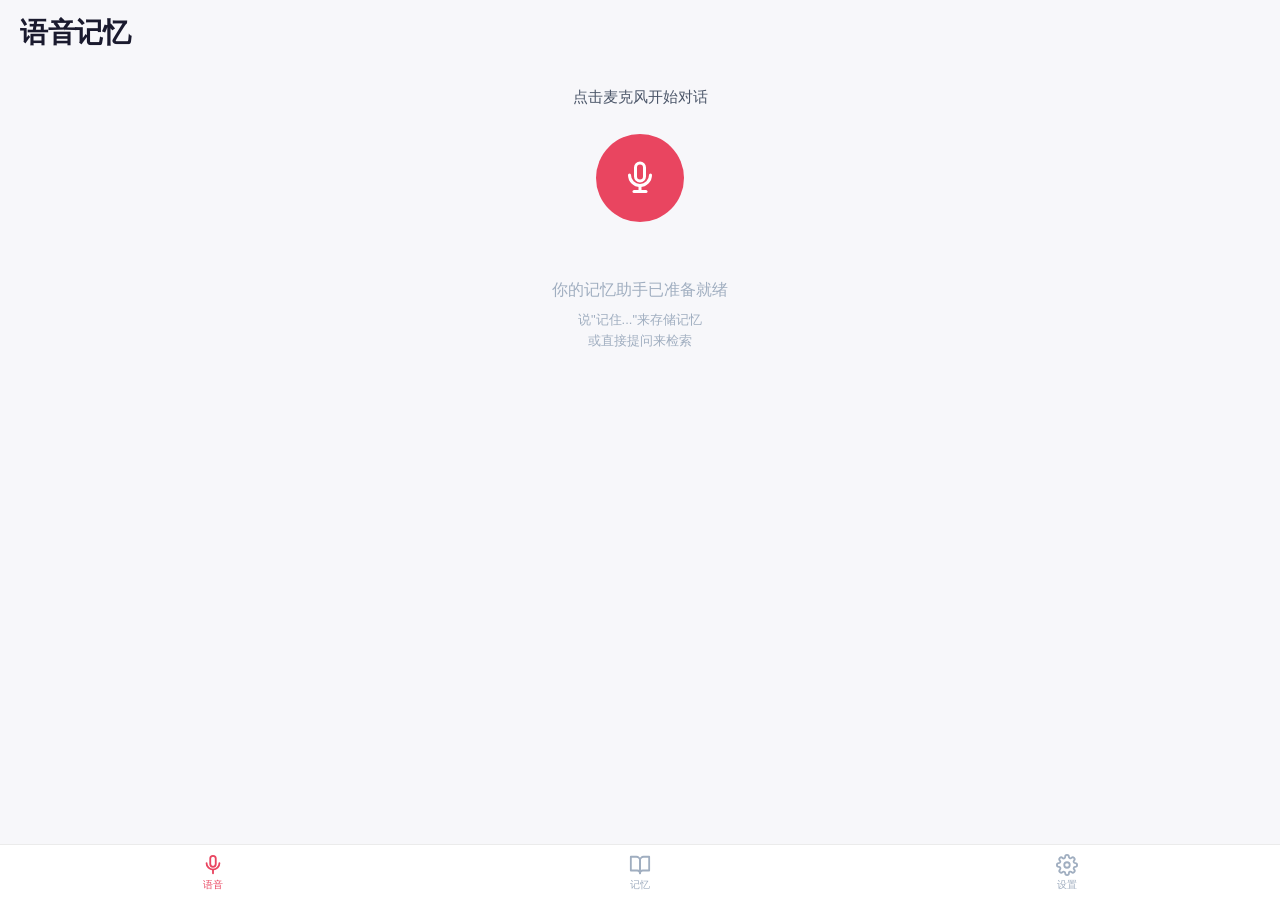
<file: index.html>
<!DOCTYPE html>
<html lang="zh-CN">
<head>
  <meta charset="UTF-8">
  <meta name="viewport" content="width=device-width, initial-scale=1.0, viewport-fit=cover, maximum-scale=1.0, user-scalable=no">

  <!-- PWA -->
  <link rel="manifest" href="manifest.json">
  <meta name="theme-color" content="#1a1a2e">

  <!-- iOS Safari PWA -->
  <meta name="apple-mobile-web-app-capable" content="yes">
  <meta name="apple-mobile-web-app-status-bar-style" content="black-translucent">
  <meta name="apple-mobile-web-app-title" content="记忆助手">
  <link rel="apple-touch-icon" href="icons/apple-touch-icon.png">

  <link rel="stylesheet" href="styles.css">
  <title>语音记忆助手</title>
</head>
<body>
  <div id="app">
    <!-- iOS 状态栏占位 -->
    <div class="status-bar-spacer"></div>

    <!-- ========== 语音主页 ========== -->
    <section id="view-voice" class="view active">
      <header class="view-header">
        <h1>语音记忆</h1>
      </header>

      <div class="voice-container">
        <!-- 状态指示 -->
        <div id="voice-status" class="voice-status">点击麦克风开始对话</div>

        <!-- 麦克风按钮 -->
        <button id="mic-btn" class="mic-button" aria-label="录音">
          <svg class="mic-icon" viewBox="0 0 24 24" fill="none" stroke="currentColor" stroke-width="2" stroke-linecap="round" stroke-linejoin="round">
            <rect x="9" y="2" width="6" height="12" rx="3"/>
            <path d="M5 10a7 7 0 0 0 14 0"/>
            <line x1="12" y1="17" x2="12" y2="21"/>
            <line x1="8" y1="21" x2="16" y2="21"/>
          </svg>
          <div class="mic-pulse"></div>
          <div class="mic-pulse mic-pulse-2"></div>
        </button>

        <!-- 对话区域 -->
        <div id="conversation" class="conversation">
          <div class="conversation-placeholder">
            <p>你的记忆助手已准备就绪</p>
            <p class="hint">说"记住..."来存储记忆<br>或直接提问来检索</p>
          </div>
        </div>
      </div>
    </section>

    <!-- ========== 记忆列表页 ========== -->
    <section id="view-memories" class="view">
      <header class="view-header">
        <h1>我的记忆</h1>
        <button id="add-memory-btn" class="header-btn" aria-label="添加记忆">
          <svg viewBox="0 0 24 24" fill="none" stroke="currentColor" stroke-width="2">
            <line x1="12" y1="5" x2="12" y2="19"/>
            <line x1="5" y1="12" x2="19" y2="12"/>
          </svg>
        </button>
      </header>

      <!-- 搜索栏 -->
      <div class="search-bar">
        <svg class="search-icon" viewBox="0 0 24 24" fill="none" stroke="currentColor" stroke-width="2">
          <circle cx="11" cy="11" r="8"/>
          <line x1="21" y1="21" x2="16.65" y2="16.65"/>
        </svg>
        <input type="text" id="search-input" placeholder="搜索记忆..." autocomplete="off">
      </div>

      <!-- 类别筛选 -->
      <div class="category-tabs">
        <button class="cat-tab active" data-category="all">全部</button>
        <button class="cat-tab" data-category="对话">对话</button>
        <button class="cat-tab" data-category="工作">工作</button>
        <button class="cat-tab" data-category="思考">思考</button>
        <button class="cat-tab" data-category="哲思">哲思</button>
        <button class="cat-tab" data-category="笔记">笔记</button>
      </div>

      <!-- 记忆列表 -->
      <div id="memory-list" class="memory-list">
        <div class="empty-state">
          <p>还没有记忆</p>
          <p class="hint">去语音页面说点什么吧</p>
        </div>
      </div>
    </section>

    <!-- ========== 设置页 ========== -->
    <section id="view-settings" class="view">
      <header class="view-header">
        <h1>设置</h1>
      </header>

      <div class="settings-content">
        <!-- API Keys -->
        <div class="settings-group">
          <h2 class="settings-title">API 密钥</h2>

          <div class="setting-item">
            <label for="openai-key">OpenAI API Key</label>
            <p class="setting-desc">用于语音转文字 (Whisper)</p>
            <div class="key-input-wrapper">
              <input type="password" id="openai-key" placeholder="sk-..." autocomplete="off">
              <button class="toggle-key-btn" data-target="openai-key" aria-label="显示/隐藏">
                <svg viewBox="0 0 24 24" fill="none" stroke="currentColor" stroke-width="2">
                  <path d="M1 12s4-8 11-8 11 8 11 8-4 8-11 8-11-8-11-8z"/>
                  <circle cx="12" cy="12" r="3"/>
                </svg>
              </button>
            </div>
          </div>

          <div class="setting-item">
            <label for="anthropic-key">Anthropic API Key</label>
            <p class="setting-desc">用于 Claude 智能检索</p>
            <div class="key-input-wrapper">
              <input type="password" id="anthropic-key" placeholder="sk-ant-..." autocomplete="off">
              <button class="toggle-key-btn" data-target="anthropic-key" aria-label="显示/隐藏">
                <svg viewBox="0 0 24 24" fill="none" stroke="currentColor" stroke-width="2">
                  <path d="M1 12s4-8 11-8 11 8 11 8-4 8-11 8-11-8-11-8z"/>
                  <circle cx="12" cy="12" r="3"/>
                </svg>
              </button>
            </div>
          </div>

          <button id="save-keys-btn" class="primary-btn">保存密钥</button>

          <div class="api-guide">
            <h3>如何获取 API Key？</h3>
            <div class="guide-step">
              <strong>OpenAI：</strong>访问
              <a href="https://platform.openai.com/api-keys" target="_blank" rel="noopener">platform.openai.com/api-keys</a>
              → 创建新的 API Key
            </div>
            <div class="guide-step">
              <strong>Anthropic：</strong>访问
              <a href="https://console.anthropic.com/settings/keys" target="_blank" rel="noopener">console.anthropic.com</a>
              → Settings → API Keys → Create Key
            </div>
          </div>
        </div>

        <!-- 语音设置 -->
        <div class="settings-group">
          <h2 class="settings-title">语音设置</h2>
          <div class="setting-item">
            <label for="voice-select">朗读语音</label>
            <select id="voice-select">
              <option value="">系统默认</option>
            </select>
          </div>
          <div class="setting-item">
            <label>自动朗读回复</label>
            <label class="switch">
              <input type="checkbox" id="auto-speak" checked>
              <span class="switch-slider"></span>
            </label>
          </div>
        </div>

        <!-- 主题 -->
        <div class="settings-group">
          <h2 class="settings-title">外观</h2>
          <div class="setting-item">
            <label for="theme-select">主题</label>
            <select id="theme-select">
              <option value="auto">跟随系统</option>
              <option value="dark">深色</option>
              <option value="light">浅色</option>
            </select>
          </div>
        </div>

        <!-- 数据管理 -->
        <div class="settings-group">
          <h2 class="settings-title">数据管理</h2>
          <div class="setting-item">
            <label id="memory-count">已存储 0 条记忆</label>
            <p class="setting-desc" id="storage-info"></p>
          </div>
          <div class="data-buttons">
            <button id="export-btn" class="secondary-btn">导出记忆</button>
            <button id="import-btn" class="secondary-btn">导入记忆</button>
          </div>
          <input type="file" id="import-file" accept=".json" hidden>
        </div>

        <!-- 版本信息 -->
        <div class="settings-group">
          <p class="version-info">语音记忆助手 v1.0.0</p>
        </div>
      </div>
    </section>

    <!-- ========== 底部 Tab 栏 ========== -->
    <nav id="tab-bar">
      <button class="tab active" data-view="voice" aria-label="语音">
        <svg viewBox="0 0 24 24" fill="none" stroke="currentColor" stroke-width="2" stroke-linecap="round" stroke-linejoin="round">
          <rect x="9" y="2" width="6" height="12" rx="3"/>
          <path d="M5 10a7 7 0 0 0 14 0"/>
          <line x1="12" y1="17" x2="12" y2="21"/>
        </svg>
        <span>语音</span>
      </button>
      <button class="tab" data-view="memories" aria-label="记忆">
        <svg viewBox="0 0 24 24" fill="none" stroke="currentColor" stroke-width="2" stroke-linecap="round" stroke-linejoin="round">
          <path d="M2 3h6a4 4 0 0 1 4 4v14a3 3 0 0 0-3-3H2z"/>
          <path d="M22 3h-6a4 4 0 0 0-4 4v14a3 3 0 0 1 3-3h7z"/>
        </svg>
        <span>记忆</span>
      </button>
      <button class="tab" data-view="settings" aria-label="设置">
        <svg viewBox="0 0 24 24" fill="none" stroke="currentColor" stroke-width="2" stroke-linecap="round" stroke-linejoin="round">
          <circle cx="12" cy="12" r="3"/>
          <path d="M19.4 15a1.65 1.65 0 0 0 .33 1.82l.06.06a2 2 0 0 1-2.83 2.83l-.06-.06a1.65 1.65 0 0 0-1.82-.33 1.65 1.65 0 0 0-1 1.51V21a2 2 0 0 1-4 0v-.09A1.65 1.65 0 0 0 9 19.4a1.65 1.65 0 0 0-1.82.33l-.06.06a2 2 0 0 1-2.83-2.83l.06-.06A1.65 1.65 0 0 0 4.68 15a1.65 1.65 0 0 0-1.51-1H3a2 2 0 0 1 0-4h.09A1.65 1.65 0 0 0 4.6 9a1.65 1.65 0 0 0-.33-1.82l-.06-.06a2 2 0 0 1 2.83-2.83l.06.06A1.65 1.65 0 0 0 9 4.68a1.65 1.65 0 0 0 1-1.51V3a2 2 0 0 1 4 0v.09a1.65 1.65 0 0 0 1 1.51 1.65 1.65 0 0 0 1.82-.33l.06-.06a2 2 0 0 1 2.83 2.83l-.06.06A1.65 1.65 0 0 0 19.4 9a1.65 1.65 0 0 0 1.51 1H21a2 2 0 0 1 0 4h-.09a1.65 1.65 0 0 0-1.51 1z"/>
        </svg>
        <span>设置</span>
      </button>
    </nav>

    <!-- ========== iOS 安装引导 ========== -->
    <div id="install-prompt" class="overlay hidden">
      <div class="install-card">
        <h2>添加到主屏幕</h2>
        <p>将此应用添加到主屏幕，获得更好的体验</p>
        <div class="install-steps">
          <div class="install-step">
            <span class="step-num">1</span>
            <span>点击 Safari 底部的 <strong>分享按钮</strong>
              <svg class="inline-icon" viewBox="0 0 24 24" fill="none" stroke="currentColor" stroke-width="2">
                <path d="M4 12v8a2 2 0 0 0 2 2h12a2 2 0 0 0 2-2v-8"/>
                <polyline points="16 6 12 2 8 6"/>
                <line x1="12" y1="2" x2="12" y2="15"/>
              </svg>
            </span>
          </div>
          <div class="install-step">
            <span class="step-num">2</span>
            <span>向下滚动，选择 <strong>"添加到主屏幕"</strong></span>
          </div>
          <div class="install-step">
            <span class="step-num">3</span>
            <span>点击右上角 <strong>"添加"</strong></span>
          </div>
        </div>
        <button id="dismiss-install" class="primary-btn">我知道了</button>
      </div>
    </div>

    <!-- ========== 添加记忆弹窗 ========== -->
    <div id="add-memory-modal" class="overlay hidden">
      <div class="modal-card">
        <h2>添加记忆</h2>
        <textarea id="new-memory-text" placeholder="写下你想记住的内容..." rows="4"></textarea>
        <div class="category-select">
          <label>类别：</label>
          <select id="new-memory-category">
            <option value="笔记">笔记</option>
            <option value="对话">对话</option>
            <option value="工作">工作</option>
            <option value="思考">思考</option>
            <option value="哲思">哲思</option>
          </select>
        </div>
        <div class="modal-actions">
          <button id="cancel-add-memory" class="secondary-btn">取消</button>
          <button id="confirm-add-memory" class="primary-btn">保存</button>
        </div>
      </div>
    </div>

    <!-- ========== 记忆详情弹窗 ========== -->
    <div id="memory-detail-modal" class="overlay hidden">
      <div class="modal-card">
        <div class="detail-header">
          <h2 id="detail-category" class="category-badge"></h2>
          <span id="detail-date" class="detail-date"></span>
        </div>
        <p id="detail-content" class="detail-content"></p>
        <div class="modal-actions">
          <button id="delete-memory-btn" class="danger-btn">删除</button>
          <button id="close-detail-btn" class="secondary-btn">关闭</button>
        </div>
      </div>
    </div>

    <!-- ========== Toast 通知 ========== -->
    <div id="toast" class="toast hidden"></div>
  </div>

  <script src="app.js"></script>
</body>
</html>
</file>
<file: styles.css>
/* ==========================================
   语音记忆助手 - 样式表
   ========================================== */

/* ---------- CSS 变量 / 主题 ---------- */
:root {
  --bg-primary: #1a1a2e;
  --bg-secondary: #16213e;
  --bg-card: #0f3460;
  --text-primary: #e8e8e8;
  --text-secondary: #a0aec0;
  --text-hint: #718096;
  --accent: #e94560;
  --accent-glow: rgba(233, 69, 96, 0.4);
  --accent-dim: rgba(233, 69, 96, 0.15);
  --border: rgba(255, 255, 255, 0.08);
  --shadow: rgba(0, 0, 0, 0.3);
  --radius: 14px;
  --radius-sm: 8px;
  --safe-top: env(safe-area-inset-top, 0px);
  --safe-bottom: env(safe-area-inset-bottom, 0px);
  --tab-height: 56px;
  color-scheme: dark;
}

/* 浅色主题 */
[data-theme="light"] {
  --bg-primary: #f7f7fa;
  --bg-secondary: #ffffff;
  --bg-card: #eef0f5;
  --text-primary: #1a1a2e;
  --text-secondary: #4a5568;
  --text-hint: #a0aec0;
  --border: rgba(0, 0, 0, 0.08);
  --shadow: rgba(0, 0, 0, 0.08);
  color-scheme: light;
}

@media (prefers-color-scheme: light) {
  :root:not([data-theme="dark"]) {
    --bg-primary: #f7f7fa;
    --bg-secondary: #ffffff;
    --bg-card: #eef0f5;
    --text-primary: #1a1a2e;
    --text-secondary: #4a5568;
    --text-hint: #a0aec0;
    --border: rgba(0, 0, 0, 0.08);
    --shadow: rgba(0, 0, 0, 0.08);
    color-scheme: light;
  }
}

/* ---------- 基础重置 ---------- */
*, *::before, *::after {
  box-sizing: border-box;
  margin: 0;
  padding: 0;
}

html {
  height: 100%;
  overflow: hidden;
}

body {
  height: 100%;
  font-family: -apple-system, BlinkMacSystemFont, "SF Pro Text", "Helvetica Neue", sans-serif;
  font-size: 16px;
  line-height: 1.5;
  background: var(--bg-primary);
  color: var(--text-primary);
  -webkit-font-smoothing: antialiased;
  -webkit-user-select: none;
  user-select: none;
  -webkit-tap-highlight-color: transparent;
  -webkit-touch-callout: none;
  overscroll-behavior: none;
  overflow: hidden;
}

a {
  color: var(--accent);
  text-decoration: none;
}

/* ---------- App 容器 ---------- */
#app {
  height: 100%;
  display: flex;
  flex-direction: column;
  position: relative;
  overflow: hidden;
}

.status-bar-spacer {
  min-height: var(--safe-top);
  background: var(--bg-primary);
  flex-shrink: 0;
}

/* ---------- 视图系统 ---------- */
.view {
  display: none;
  flex-direction: column;
  flex: 1;
  overflow: hidden;
  padding-bottom: calc(var(--tab-height) + var(--safe-bottom));
}

.view.active {
  display: flex;
}

.view-header {
  display: flex;
  align-items: center;
  justify-content: space-between;
  padding: 12px 20px;
  flex-shrink: 0;
}

.view-header h1 {
  font-size: 28px;
  font-weight: 700;
  letter-spacing: -0.5px;
}

.header-btn {
  width: 36px;
  height: 36px;
  border: none;
  background: var(--bg-card);
  border-radius: 50%;
  color: var(--text-primary);
  cursor: pointer;
  display: flex;
  align-items: center;
  justify-content: center;
}

.header-btn svg {
  width: 20px;
  height: 20px;
}

/* ---------- 语音页面 ---------- */
.voice-container {
  flex: 1;
  display: flex;
  flex-direction: column;
  align-items: center;
  padding: 20px;
  overflow: hidden;
}

.voice-status {
  font-size: 15px;
  color: var(--text-secondary);
  margin-bottom: 24px;
  transition: color 0.3s;
  text-align: center;
  min-height: 24px;
}

.voice-status.listening {
  color: var(--accent);
  font-weight: 500;
}

.voice-status.processing {
  color: var(--text-hint);
}

/* ---------- 麦克风按钮 ---------- */
.mic-button {
  width: 88px;
  height: 88px;
  border-radius: 50%;
  border: none;
  background: var(--accent);
  color: white;
  cursor: pointer;
  position: relative;
  display: flex;
  align-items: center;
  justify-content: center;
  transition: transform 0.15s ease, box-shadow 0.3s ease;
  flex-shrink: 0;
  margin-bottom: 24px;
  z-index: 1;
}

.mic-button:active {
  transform: scale(0.92);
}

.mic-icon {
  width: 36px;
  height: 36px;
  position: relative;
  z-index: 2;
}

.mic-pulse {
  position: absolute;
  top: 0;
  left: 0;
  right: 0;
  bottom: 0;
  border-radius: 50%;
  border: 2px solid var(--accent);
  opacity: 0;
  pointer-events: none;
}

.mic-button.recording .mic-pulse {
  animation: pulse-ring 1.8s ease-out infinite;
}

.mic-button.recording .mic-pulse-2 {
  animation-delay: 0.6s;
}

@keyframes pulse-ring {
  0% {
    transform: scale(1);
    opacity: 0.6;
  }
  100% {
    transform: scale(2);
    opacity: 0;
  }
}

.mic-button.recording {
  box-shadow: 0 0 0 0 var(--accent-glow);
  animation: pulse-glow 1.8s ease-in-out infinite;
}

@keyframes pulse-glow {
  0%, 100% { box-shadow: 0 0 20px 4px var(--accent-glow); }
  50% { box-shadow: 0 0 40px 12px var(--accent-glow); }
}

.mic-button.processing {
  background: var(--text-hint);
  pointer-events: none;
}

/* ---------- 对话区域 ---------- */
.conversation {
  flex: 1;
  width: 100%;
  max-width: 500px;
  overflow-y: auto;
  -webkit-overflow-scrolling: touch;
  padding: 0 4px;
}

.conversation-placeholder {
  text-align: center;
  color: var(--text-hint);
  padding-top: 32px;
}

.conversation-placeholder p {
  margin-bottom: 8px;
}

.hint {
  font-size: 13px;
  color: var(--text-hint);
  line-height: 1.6;
}

.chat-bubble {
  padding: 12px 16px;
  border-radius: var(--radius);
  margin-bottom: 10px;
  font-size: 15px;
  line-height: 1.6;
  word-wrap: break-word;
  animation: bubble-in 0.25s ease-out;
}

@keyframes bubble-in {
  from {
    opacity: 0;
    transform: translateY(8px);
  }
  to {
    opacity: 1;
    transform: translateY(0);
  }
}

.chat-bubble.user {
  background: var(--accent);
  color: white;
  margin-left: 48px;
  border-bottom-right-radius: 4px;
}

.chat-bubble.assistant {
  background: var(--bg-card);
  color: var(--text-primary);
  margin-right: 48px;
  border-bottom-left-radius: 4px;
}

.chat-bubble.assistant .save-memory-link {
  display: inline-block;
  margin-top: 8px;
  font-size: 13px;
  color: var(--accent);
  cursor: pointer;
  padding: 4px 0;
}

.chat-bubble.system {
  background: var(--accent-dim);
  color: var(--text-secondary);
  text-align: center;
  font-size: 13px;
  padding: 8px 12px;
}

/* 加载动画 */
.typing-indicator {
  display: inline-flex;
  gap: 4px;
  padding: 4px 0;
}

.typing-indicator span {
  width: 7px;
  height: 7px;
  background: var(--text-hint);
  border-radius: 50%;
  animation: typing-bounce 1.2s ease-in-out infinite;
}

.typing-indicator span:nth-child(2) { animation-delay: 0.15s; }
.typing-indicator span:nth-child(3) { animation-delay: 0.3s; }

@keyframes typing-bounce {
  0%, 60%, 100% { transform: translateY(0); }
  30% { transform: translateY(-6px); }
}

/* ---------- 记忆列表页 ---------- */
.search-bar {
  display: flex;
  align-items: center;
  gap: 8px;
  margin: 0 20px 12px;
  padding: 10px 14px;
  background: var(--bg-secondary);
  border-radius: var(--radius-sm);
  border: 1px solid var(--border);
}

.search-icon {
  width: 18px;
  height: 18px;
  color: var(--text-hint);
  flex-shrink: 0;
}

.search-bar input {
  flex: 1;
  border: none;
  background: transparent;
  color: var(--text-primary);
  font-size: 15px;
  outline: none;
  font-family: inherit;
}

.search-bar input::placeholder {
  color: var(--text-hint);
}

/* 类别标签 */
.category-tabs {
  display: flex;
  gap: 6px;
  padding: 0 20px 12px;
  overflow-x: auto;
  -webkit-overflow-scrolling: touch;
  flex-shrink: 0;
}

.category-tabs::-webkit-scrollbar {
  display: none;
}

.cat-tab {
  padding: 6px 14px;
  border: none;
  background: var(--bg-secondary);
  color: var(--text-secondary);
  font-size: 13px;
  border-radius: 20px;
  cursor: pointer;
  white-space: nowrap;
  transition: all 0.2s;
  font-family: inherit;
}

.cat-tab.active {
  background: var(--accent);
  color: white;
}

/* 记忆列表 */
.memory-list {
  flex: 1;
  overflow-y: auto;
  -webkit-overflow-scrolling: touch;
  padding: 0 20px;
}

.empty-state {
  text-align: center;
  padding-top: 60px;
  color: var(--text-hint);
}

.memory-card {
  background: var(--bg-secondary);
  border-radius: var(--radius);
  padding: 14px 16px;
  margin-bottom: 10px;
  cursor: pointer;
  transition: transform 0.15s, opacity 0.15s;
  border: 1px solid var(--border);
}

.memory-card:active {
  transform: scale(0.98);
  opacity: 0.9;
}

.memory-card-header {
  display: flex;
  justify-content: space-between;
  align-items: center;
  margin-bottom: 6px;
}

.category-badge {
  font-size: 11px;
  padding: 2px 8px;
  border-radius: 10px;
  background: var(--accent-dim);
  color: var(--accent);
  font-weight: 500;
}

.memory-date {
  font-size: 12px;
  color: var(--text-hint);
}

.memory-preview {
  font-size: 14px;
  color: var(--text-secondary);
  display: -webkit-box;
  -webkit-line-clamp: 3;
  -webkit-box-orient: vertical;
  overflow: hidden;
  line-height: 1.5;
}

/* ---------- 设置页 ---------- */
.settings-content {
  flex: 1;
  overflow-y: auto;
  -webkit-overflow-scrolling: touch;
  padding: 0 20px 20px;
}

.settings-group {
  margin-bottom: 28px;
}

.settings-title {
  font-size: 13px;
  color: var(--text-hint);
  text-transform: uppercase;
  letter-spacing: 0.5px;
  margin-bottom: 12px;
}

.setting-item {
  display: flex;
  flex-wrap: wrap;
  align-items: center;
  justify-content: space-between;
  padding: 12px 0;
  border-bottom: 1px solid var(--border);
}

.setting-item label {
  font-size: 15px;
  color: var(--text-primary);
}

.setting-desc {
  width: 100%;
  font-size: 13px;
  color: var(--text-hint);
  margin-top: 2px;
}

/* Key 输入框 */
.key-input-wrapper {
  width: 100%;
  display: flex;
  gap: 8px;
  margin-top: 8px;
}

.key-input-wrapper input {
  flex: 1;
  padding: 10px 12px;
  border: 1px solid var(--border);
  border-radius: var(--radius-sm);
  background: var(--bg-primary);
  color: var(--text-primary);
  font-size: 14px;
  font-family: "SF Mono", monospace;
  outline: none;
}

.key-input-wrapper input:focus {
  border-color: var(--accent);
}

.toggle-key-btn {
  width: 40px;
  height: 40px;
  border: 1px solid var(--border);
  border-radius: var(--radius-sm);
  background: var(--bg-secondary);
  color: var(--text-secondary);
  cursor: pointer;
  display: flex;
  align-items: center;
  justify-content: center;
}

.toggle-key-btn svg {
  width: 18px;
  height: 18px;
}

/* Select 下拉 */
select {
  padding: 8px 12px;
  border: 1px solid var(--border);
  border-radius: var(--radius-sm);
  background: var(--bg-secondary);
  color: var(--text-primary);
  font-size: 14px;
  font-family: inherit;
  outline: none;
  -webkit-appearance: none;
  appearance: none;
  background-image: url("data:image/svg+xml,%3Csvg xmlns='http://www.w3.org/2000/svg' width='12' height='12' viewBox='0 0 12 12'%3E%3Cpath fill='%23718096' d='M6 8L1 3h10z'/%3E%3C/svg%3E");
  background-repeat: no-repeat;
  background-position: right 10px center;
  padding-right: 30px;
}

/* Switch 开关 */
.switch {
  position: relative;
  display: inline-block;
  width: 50px;
  height: 28px;
}

.switch input {
  opacity: 0;
  width: 0;
  height: 0;
}

.switch-slider {
  position: absolute;
  inset: 0;
  background: var(--bg-card);
  border-radius: 28px;
  cursor: pointer;
  transition: background 0.3s;
}

.switch-slider::before {
  content: "";
  position: absolute;
  width: 22px;
  height: 22px;
  left: 3px;
  bottom: 3px;
  background: white;
  border-radius: 50%;
  transition: transform 0.3s;
}

.switch input:checked + .switch-slider {
  background: var(--accent);
}

.switch input:checked + .switch-slider::before {
  transform: translateX(22px);
}

/* API 指南 */
.api-guide {
  margin-top: 16px;
  padding: 14px;
  background: var(--bg-secondary);
  border-radius: var(--radius-sm);
  border: 1px solid var(--border);
}

.api-guide h3 {
  font-size: 14px;
  margin-bottom: 10px;
  color: var(--text-primary);
}

.guide-step {
  font-size: 13px;
  color: var(--text-secondary);
  margin-bottom: 8px;
  line-height: 1.5;
}

.guide-step strong {
  color: var(--text-primary);
}

/* 按钮 */
.primary-btn {
  width: 100%;
  padding: 12px;
  border: none;
  border-radius: var(--radius-sm);
  background: var(--accent);
  color: white;
  font-size: 15px;
  font-weight: 600;
  cursor: pointer;
  font-family: inherit;
  transition: opacity 0.15s;
  margin-top: 12px;
}

.primary-btn:active {
  opacity: 0.85;
}

.secondary-btn {
  padding: 10px 20px;
  border: 1px solid var(--border);
  border-radius: var(--radius-sm);
  background: var(--bg-secondary);
  color: var(--text-primary);
  font-size: 14px;
  cursor: pointer;
  font-family: inherit;
  transition: opacity 0.15s;
}

.secondary-btn:active {
  opacity: 0.85;
}

.danger-btn {
  padding: 10px 20px;
  border: none;
  border-radius: var(--radius-sm);
  background: #e53e3e;
  color: white;
  font-size: 14px;
  font-weight: 500;
  cursor: pointer;
  font-family: inherit;
}

.data-buttons {
  display: flex;
  gap: 10px;
  margin-top: 12px;
}

.data-buttons .secondary-btn {
  flex: 1;
  text-align: center;
}

.version-info {
  font-size: 13px;
  color: var(--text-hint);
  text-align: center;
  padding: 16px 0;
}

/* ---------- 底部 Tab 栏 ---------- */
#tab-bar {
  position: fixed;
  bottom: 0;
  left: 0;
  right: 0;
  height: calc(var(--tab-height) + var(--safe-bottom));
  padding-bottom: var(--safe-bottom);
  background: var(--bg-secondary);
  border-top: 1px solid var(--border);
  display: flex;
  z-index: 100;
}

.tab {
  flex: 1;
  display: flex;
  flex-direction: column;
  align-items: center;
  justify-content: center;
  gap: 2px;
  border: none;
  background: transparent;
  color: var(--text-hint);
  cursor: pointer;
  font-family: inherit;
  transition: color 0.2s;
  padding: 0;
}

.tab svg {
  width: 22px;
  height: 22px;
}

.tab span {
  font-size: 10px;
  font-weight: 500;
}

.tab.active {
  color: var(--accent);
}

/* ---------- 覆盖层 & 弹窗 ---------- */
.overlay {
  position: fixed;
  inset: 0;
  background: rgba(0, 0, 0, 0.6);
  display: flex;
  align-items: center;
  justify-content: center;
  z-index: 200;
  padding: 20px;
  animation: fade-in 0.2s ease-out;
}

.overlay.hidden {
  display: none;
}

@keyframes fade-in {
  from { opacity: 0; }
  to { opacity: 1; }
}

.install-card, .modal-card {
  background: var(--bg-secondary);
  border-radius: 20px;
  padding: 28px 24px;
  max-width: 340px;
  width: 100%;
  animation: slide-up 0.3s ease-out;
}

@keyframes slide-up {
  from {
    opacity: 0;
    transform: translateY(24px);
  }
  to {
    opacity: 1;
    transform: translateY(0);
  }
}

.install-card h2, .modal-card h2 {
  font-size: 20px;
  margin-bottom: 8px;
}

.install-card > p {
  color: var(--text-secondary);
  font-size: 14px;
  margin-bottom: 20px;
}

.install-steps {
  margin-bottom: 20px;
}

.install-step {
  display: flex;
  align-items: center;
  gap: 12px;
  padding: 10px 0;
  font-size: 14px;
  color: var(--text-secondary);
}

.step-num {
  width: 28px;
  height: 28px;
  border-radius: 50%;
  background: var(--accent);
  color: white;
  display: flex;
  align-items: center;
  justify-content: center;
  font-size: 14px;
  font-weight: 600;
  flex-shrink: 0;
}

.inline-icon {
  width: 18px;
  height: 18px;
  vertical-align: middle;
  margin-left: 2px;
}

/* 弹窗内容 */
.modal-card textarea {
  width: 100%;
  padding: 12px;
  border: 1px solid var(--border);
  border-radius: var(--radius-sm);
  background: var(--bg-primary);
  color: var(--text-primary);
  font-size: 15px;
  font-family: inherit;
  resize: vertical;
  outline: none;
  line-height: 1.5;
  margin-top: 12px;
  -webkit-user-select: text;
  user-select: text;
}

.modal-card textarea:focus {
  border-color: var(--accent);
}

.category-select {
  display: flex;
  align-items: center;
  gap: 10px;
  margin-top: 12px;
  font-size: 14px;
}

.modal-actions {
  display: flex;
  gap: 10px;
  margin-top: 20px;
  justify-content: flex-end;
}

.detail-header {
  display: flex;
  justify-content: space-between;
  align-items: center;
  margin-bottom: 12px;
}

.detail-date {
  font-size: 13px;
  color: var(--text-hint);
}

.detail-content {
  font-size: 15px;
  line-height: 1.7;
  color: var(--text-secondary);
  white-space: pre-wrap;
  -webkit-user-select: text;
  user-select: text;
  max-height: 300px;
  overflow-y: auto;
}

/* ---------- Toast 通知 ---------- */
.toast {
  position: fixed;
  bottom: calc(var(--tab-height) + var(--safe-bottom) + 16px);
  left: 50%;
  transform: translateX(-50%);
  padding: 10px 20px;
  background: var(--bg-card);
  color: var(--text-primary);
  border-radius: 24px;
  font-size: 14px;
  z-index: 300;
  white-space: nowrap;
  animation: toast-in 0.3s ease-out;
  box-shadow: 0 4px 16px var(--shadow);
}

.toast.hidden {
  display: none;
}

@keyframes toast-in {
  from {
    opacity: 0;
    transform: translateX(-50%) translateY(12px);
  }
  to {
    opacity: 1;
    transform: translateX(-50%) translateY(0);
  }
}

/* ---------- Standalone 模式检测 ---------- */
@media (display-mode: standalone) {
  .status-bar-spacer {
    min-height: var(--safe-top, 44px);
  }
}
</file>
